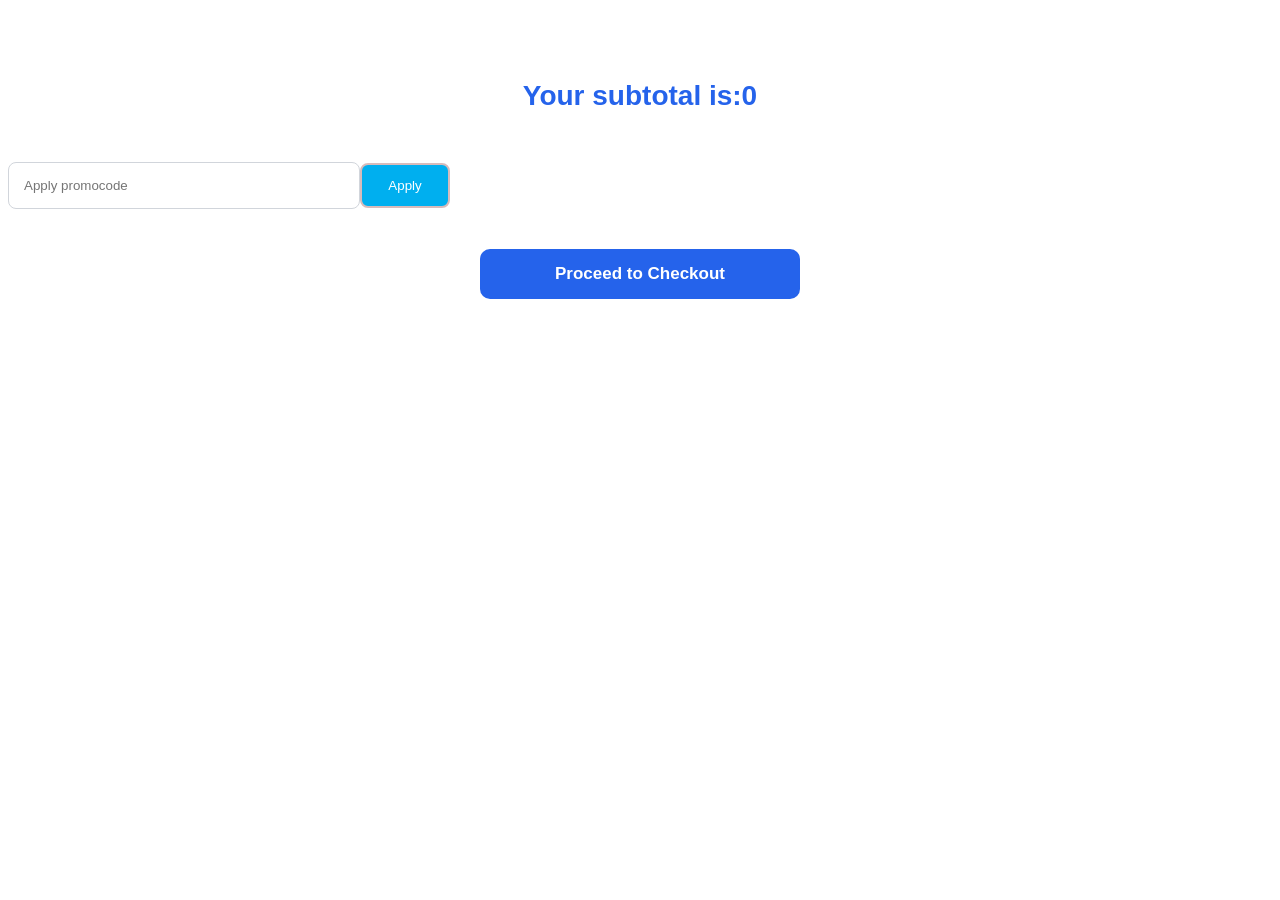
<file: cart.html>
<!DOCTYPE html>
<html lang="en">
<head>
    <meta charset="UTF-8">
    <meta http-equiv="X-UA-Compatible" content="IE=edge">
    <meta name="viewport" content="width=device-width, initial-scale=1.0">
    <title>Document</title>
    <style>
      .conatiner{
    width:90%;
    margin:40px auto;
    display:grid;
    grid-template-columns:repeat(auto-fit,minmax(260px,1fr));
    gap:30px;
}
       #box{
    background:#fff;
    border-radius:16px;
    overflow:hidden;
    padding:15px;
    text-align:center;
    box-shadow:0 10px 30px rgba(0,0,0,.08);
    transition:.3s;
}

#box:hover{
    transform:translateY(-5px);
}
       .conatiner>div>img{
    width:100%;
    height:220px;
    object-fit:cover;
    border-radius:12px;
}
        #box>p {
            display: block;
            text-align: center;
            margin-left: 4px;
            margin-right: 4px;
            margin-bottom: 0%;

        }

        #box>h5 {
            color: darkgreen;
            display: block;
            text-align: center;
            margin-left: 4px;
            margin-right: 4px;
            margin: 1px;
        }

        .rs {
            font-size: 25px;
            font-weight: bold;
            margin-top: 1px;
            margin-bottom: 0px;
        }

        h6 {
            display: block;
            text-align: center;
            font-size: 20px;
            margin-top: 1px;
            margin-bottom: 9px;

        }
        .del{
    width:100%;
    height:45px;
    background:#ef4444;
    color:#fff;
    border:none;
    border-radius:8px;
    font-size:15px;
    margin-top:15px;
    cursor:pointer;
}

.del:hover{
    background:#dc2626;
}
        .stotal{
    width:320px;
    height:45px;
    border:1px solid #d1d5db;
    border-radius:8px;
    padding:0 15px;
    margin:20px auto;
}
        .Sub{
    width:320px;
    height:45px;
    background:#2563eb;
    color:#fff;
    border:none;
    border-radius:8px;
    cursor:pointer;
}

.Sub:hover{
    background:#1d4ed8;
}
        body {
    font-family: sans-serif;
}

#main {
    border: 1px solid rgb(199, 196, 196);
    display: flex;
    width: 100%;
    height: 70px;
    align-items: center;
    margin: auto;
    border-radius: 5px;
}

#main>img {
    width: 170px;
    height: 30px;
    margin-left: 30px;
    cursor: pointer;
}



#icon {
    display: flex;
    /* border: 1px solid; */
    width: 400px;
    height: 70px;
    margin-left: 700px;
    gap: 70px;
    justify-content: end;
    align-items: center;
    

}
#icon>div>p{
    font-size: larger;
}

.icon {
    margin-top: 25px;
    font-size: 25px;
    color: #00afef;
    cursor: pointer;
}

.acc {
    margin-top: -0.3px;
    margin-left: -10px;
    color: #2f3337;
    font-style: normal;
    font-weight: 400px;
    font-size: 12px;
    line-height: 12px;
    cursor: pointer;
}

.lis {
    margin-top: -0.3px;
    color: #2f3337;
    font-style: normal;
    font-weight: 400px;
    font-size: 12px;
    line-height: 12px;
    margin-left: 3px;
    cursor: pointer;
}

.cart {
    margin-top: -0.3px;
    color: #2f3337;
    font-style: normal;
    font-weight: 400px;
    font-size: 15px;
    line-height: 12px;
    cursor: pointer;
}

#new,#new1 {
    display: flex;
    gap: 40px;
    font-weight: bolder;
    color: rgb(74, 74, 74);
    /* margin-left: 80px; */
    /* border-bottom: 0.5px solid #2f3337; */
    padding-left: 80px;
}
#new>p>a{
    color: #2f3337;
    text-decoration: none;
}
#new1>p>a{
    color: #2f3337;
    text-decoration: none;
}
.linesubmit{
    text-align:center;
    color:#2563eb;
    font-size:28px;
    margin:30px 0;
}
.Sub{
    width: 90px;
    margin-top: 4px;
    border: 2px solid rgb(215, 187, 187);

}
.inc,
.dec{
    width:40px;
    height:40px;
    border:none;
    border-radius:50%;
    background:#2563eb;
    color:#fff;
    font-size:18px;
    cursor:pointer;
    margin:10px 8px;
}

.inc:hover,
.dec:hover{
    background:#1d4ed8;
}
.valuecount{
    display: block;
    
    width: 15px;
    position: relative;
    top: -22px;
    left: 34px;
    
}
.checkoutBtn{
    display:block;
    width:320px;
    height:50px;
    margin:20px auto 40px;
    background:#2563eb;
    color:#fff;
    border:none;
    border-radius:10px;
    font-size:17px;
    font-weight:600;
    cursor:pointer;
    transition:.3s;
}

.checkoutBtn:hover{
    background:#1d4ed8;
    transform:translateY(-2px);
}

    </style>
</head>
<body>
    <body>
     
    <div class="conatiner"> 
    </div>
</body>
</html>
<script>
var c =0|| localStorage.getItem("counter")

var cartArr = JSON.parse(localStorage.getItem("cartdata"))||[];
h2 = document.createElement("h2")
document.querySelector("body").append(h2)
totalsum(cartArr)
function totalsum(cartArr){
    var sum = cartArr.reduce(function(acc,el){
        return acc+el.price*el.quan
    },0)
    // console.log(sum)
  var subt = document.querySelector("h2") 
  subt.setAttribute("class","linesubmit")
  subt.innerText=  "Your subtotal is:"+ sum
  }

     promocode = document.createElement("input")
     promocode.placeholder = "Apply promocode"
     promocode.setAttribute("class","stotal")
     promocode.setAttribute("type","text")
     
     prosubmit = document.createElement("button")
     prosubmit.innerText="Apply"
     prosubmit.setAttribute("class","Sub")
     prosubmit.style.backgroundColor = "#00afef"
     prosubmit.addEventListener("click",checkpro)



function checkpro(){

    if(promocode.value == "coupon20"){
        var sum = cartArr.reduce(function(acc,el){
        return acc+el.price*el.quan
    },0)  
    sum = Math.floor(sum*0.80)
    var subt = document.querySelector("h2") 
    subt.innerText=  "Your subtotal is:"+ sum
    alert("Voucher applied")
    }
    else{
        alert("promo code doesn't exist")
    }
}


display(cartArr)

function display(cartArr){
    document.querySelector(".conatiner").innerHTML = ""
    cartArr.forEach(function(ele,index){
       var dataofbeautypro= document.querySelector(".conatiner")

       div1 = document.createElement("div")
       div1.setAttribute("id","box")

       img = document.createElement("img")
       img.src = ele.img_url
       
       disp = document.createElement("p")
       disp.innerText = ele.dis

       h5 = document.createElement("h5")
       h5.innerText = ele.dis1

      rs = document.createElement("p")
      rs.setAttribute("class","rs")
      rs.innerText ="Rs" + ele.price
      


      h6 = document.createElement("h6")
      h6.innerText = ele.review
     
     var deleteitem = document.createElement("button")
     deleteitem.innerText = "Delete"
     deleteitem.setAttribute("class","del")
     deleteitem.addEventListener("click",function(){
         Del(ele,index)
     })

     var divcount = document.createElement("div")
     divcount.setAttribute("class","divcount")


     var inc = document.createElement("button")
     inc.setAttribute("class","inc")
     inc.innerText = "+"
     inc.addEventListener("click",function(){
         increment(ele)
     })
    
     var dec = document.createElement("button")
     dec.setAttribute("class","dec")
     dec.innerText= "-"
     dec.addEventListener("click",function(){
         decrement(ele)
     })
    
     var count = document.createElement("h5")
     count.setAttribute("class","valuecount")
      count.innerText = ele.quan

      div1.append(img,disp,h5,rs,h6,deleteitem,divcount,inc,dec,count)
     dataofbeautypro.append(div1)
    
    })
   
   
  }
 var checkoutBtn = document.createElement("button");

checkoutBtn.innerText = "Proceed to Checkout";

checkoutBtn.setAttribute("class","checkoutBtn");

checkoutBtn.addEventListener("click",function(){

    if(cartArr.length===0){
        alert("Your cart is empty!");
        return;
    }

    window.location.href="payment.html";
});

document.querySelector("body").append(
    promocode,
    prosubmit,
    checkoutBtn
);
  function Del(ele,index){
  cartArr.splice(index,1)
    localStorage.setItem("cartdata",JSON.stringify(cartArr))
    window.location.reload()
     
  }

  function increment(ele){
      c++
      localStorage.setItem("counter",c)
      ele.quan = c
      display(cartArr)
      totalsum(cartArr)
    //   checkpro(cartArr)
  }
  function decrement(ele){
      c--
      localStorage.setItem("counter",c)
      ele.quan = c
      display(cartArr)
      totalsum(cartArr)
    //   checkpro(cartArr) 
  }



</script>
</file>
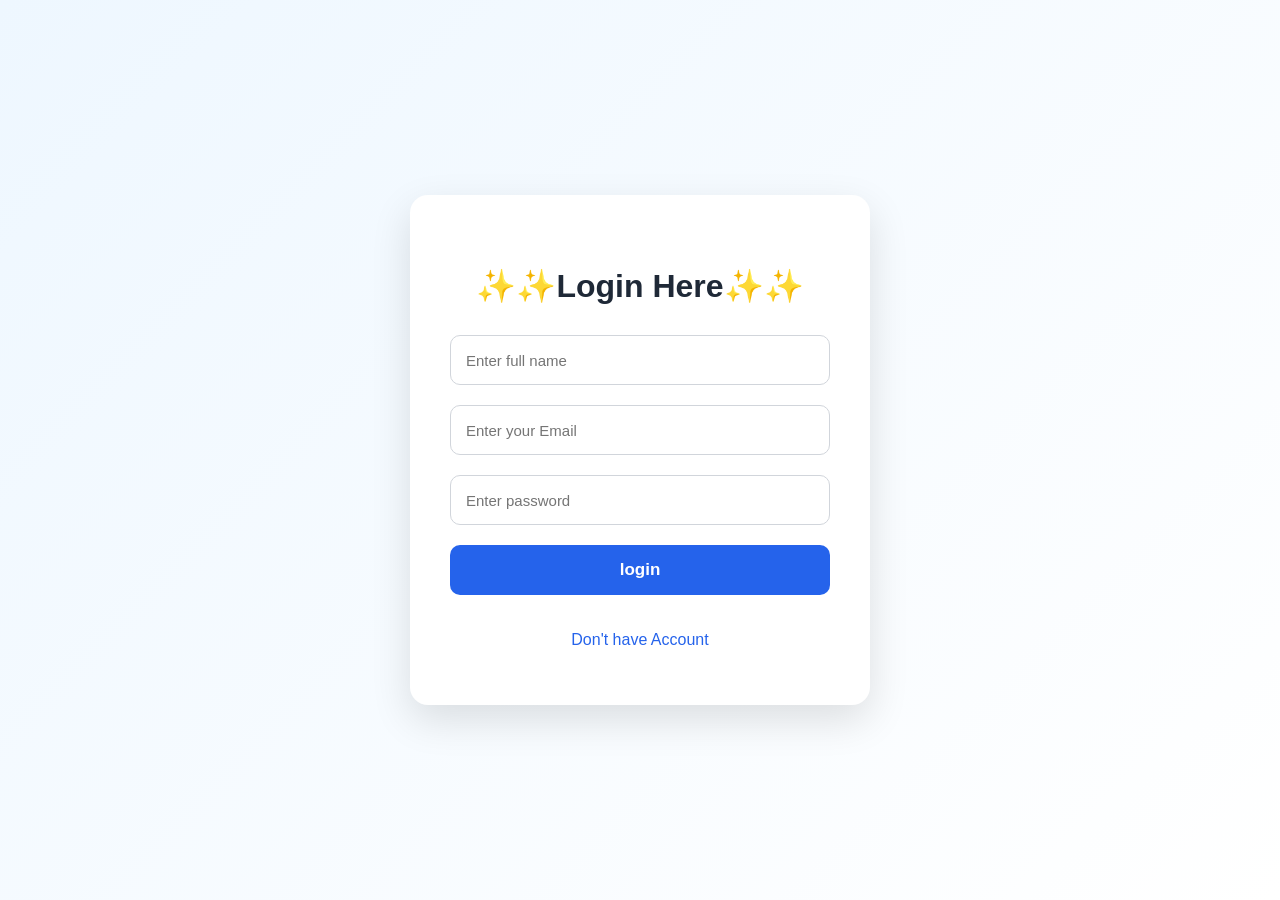
<file: login.html>
<!DOCTYPE html>
<html lang="en">
<head>
    <meta charset="UTF-8">
    <meta http-equiv="X-UA-Compatible" content="IE=edge">
    <meta name="viewport" content="width=device-width, initial-scale=1.0">
    <title>Document</title>
    <style>
        body{
    margin:0;
    font-family:'Poppins',sans-serif;
    background:linear-gradient(135deg,#eef7ff,#ffffff);
    display:flex;
    justify-content:center;
    align-items:center;
    height:100vh;
}
#box{
    width:380px;
    background:#fff;
    padding:40px;
    border-radius:18px;
    box-shadow:0 15px 40px rgba(0,0,0,.12);
    text-align:center;
}
           #box h3{
    font-size:32px;
    color:#1f2937;
    margin-bottom:30px;
}
          input{
    width:100%;
    height:50px;
    margin-bottom:20px;
    border:1px solid #d1d5db;
    border-radius:10px;
    padding:0 15px;
    font-size:15px;
    box-sizing:border-box;
    transition:.3s;
}

input:focus{
    border-color:#2563eb;
    outline:none;
    box-shadow:0 0 0 3px rgba(37,99,235,.15);
}
           select{
          
            display: flex;
               height: 40px;
              margin: auto;
              width: 80%;
              margin-bottom: 40px;
           }
          #submit{
    width:100%;
    height:50px;
    background:#2563eb;
    color:#fff;
    border:none;
    border-radius:10px;
    font-size:17px;
    font-weight:600;
    cursor:pointer;
    transition:.3s;
}

#submit:hover{
    background:#1d4ed8;
    transform:translateY(-2px);
}

a{
    text-decoration:none;
    color:#2563eb;
    font-weight:500;
}

a:hover{
    text-decoration:underline;
}
    </style>
</head>
<body>
    <div id="box">
        <h3>✨✨Login Here✨✨</h3>
        <form id="form">
            <input type="text" placeholder="Enter full name" id="fname">
            <input type="email" placeholder="Enter your Email" id="Email">
            <input type="password" placeholder="Enter password" id="password">
          <input type="submit" value="login" id="submit">

        </form>
        <a href="signup.html"><p>Don't have Account</p></a>
        <!-- <a href="signup.html">Dont have Account signup Again</a> -->
    </div>
</body>
</html>
<script src="assets/js/login.js"></script>
</file>
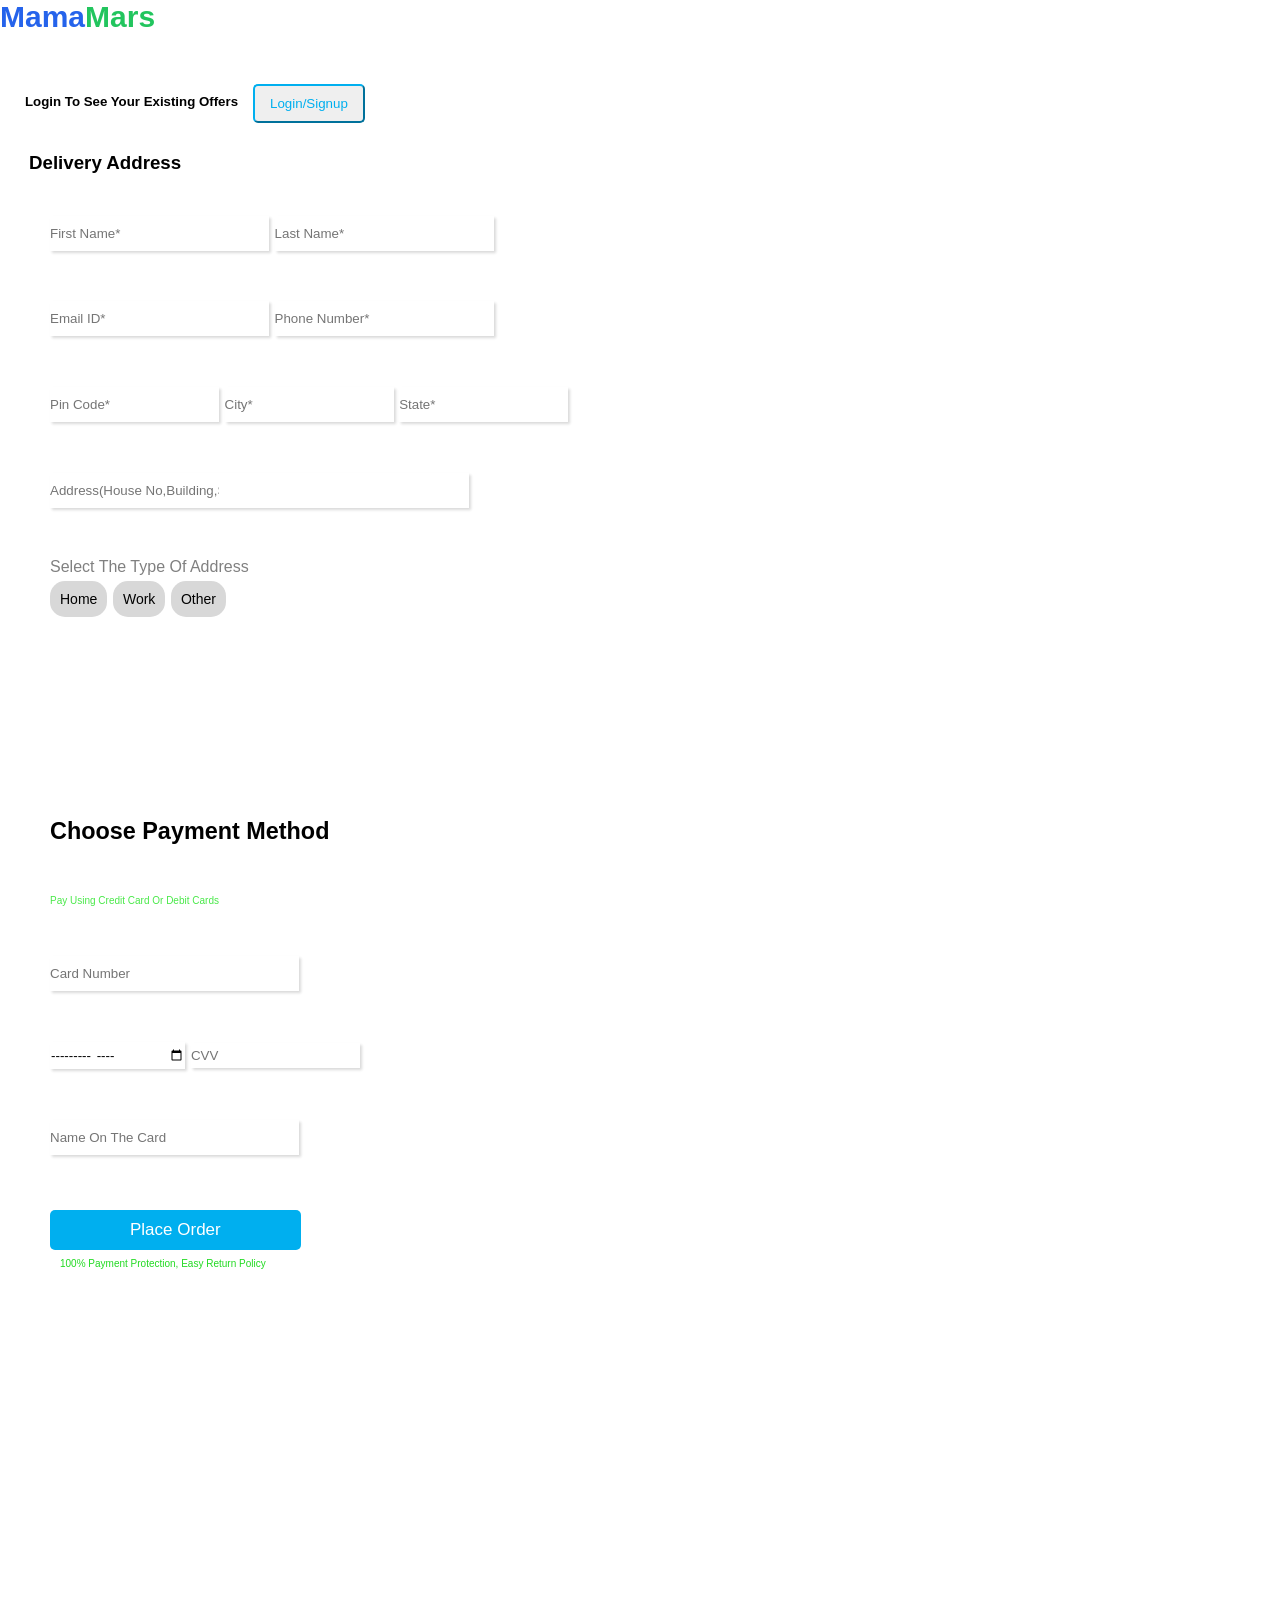
<file: payment.html>
<!DOCTYPE html>
<html lang="en">

<head>
    <meta charset="UTF-8">
    <meta http-equiv="X-UA-Compatible" content="IE=edge">
    <meta name="viewport" content="width=device-width, initial-scale=1.0">
    <title>Document</title>
    <link rel="stylesheet" href="assets/css/payment.css">
    <link rel="stylesheet" href="assets/css/navbar.css">


</head>
<header class="navbar">

       <div class="logo">
    <h2>Mama<span>Mars</span></h2>
</div>
    

   
</header>

<body>
    <div id="LS">
        <h5>
            Login to see your existing offers
        </h5>
        <button class="log">Login/Signup</button>
    </div>
    <div id="head">
        <h3>Delivery Address</h3>
    </div>
    <form>
        <div class="input"> <input type=" text" id="name" placeholder="first name*">
            <input type="text" id="lname" placeholder="last name*">
        </div>
        <div class="input"> <input type=" text" id="mail" placeholder="Email ID*">
            <input
    type="tel"
    id="Number"
    placeholder="Phone Number*"
    maxlength="10">
        </div>
        <div class="input"><input placeholder="Pin Code*" id="pincode" type="Number" />
            <input placeholder="City*" id="city" type="text" />
            <input placeholder="State*" id="state" type="text" />
        </div>
        <div class="input"> <input placeholder="Address(House No,Building,Street,Area)*" id="add" type="text" />
        </div>
        <div class="input">
            <p id="sd">Select the type of address</p>
            <input type="submit" class="btn" value="Home" />
            <input type="submit" class="btn" value="Work" />
            <input type="submit" class="btn" value="Other" />
        </div>
        <!-- <img src="https://s3.ap-southeast-1.amazonaws.com/cdn.elitmus.com/djah8eu7g7wo5qpt7xbqdxvr900i" id="mama"
            alt="mama"> -->
        <div id="container">
            <div class="input">
                <h3 class="title">Choose Payment Method</h3>
                <p id="start">Pay Using Credit Card Or Debit Cards</p>
            </div>
            <!-- <img src="https://pbs.twimg.com/media/EiA9DSyVkAA0WGD.jpg:large" class="mama" alt="mama"> -->
            <div class="input"><input
    type="text"
    id="cardno"
    maxlength="16"
    placeholder="Card Number">
            </div>
            <div class="input"> <input type="month" id="dc1" placeholder="MM/YY">
                <input type="number" id="cvv" placeholder="CVV">
            </div>
            <div class="input"> <input placeholder="Name on the card" id="namec" type="text" />
            </div>
            <div class="input"> <input type="submit" value="Place Order" id="submitbtn">
            </div>
            <div>
                <p id="end">100% Payment Protection, Easy Return Policy</p>
            </div>
        </div>
    </form>
    <!-- <img src="https://asset.brandfetch.io/idfoTiWukP/idUiCwDWdt.jpeg" alt="mamaearth"> -->
</body>

</html>
<script src="assets/js/payment.js">

</script>
</file>
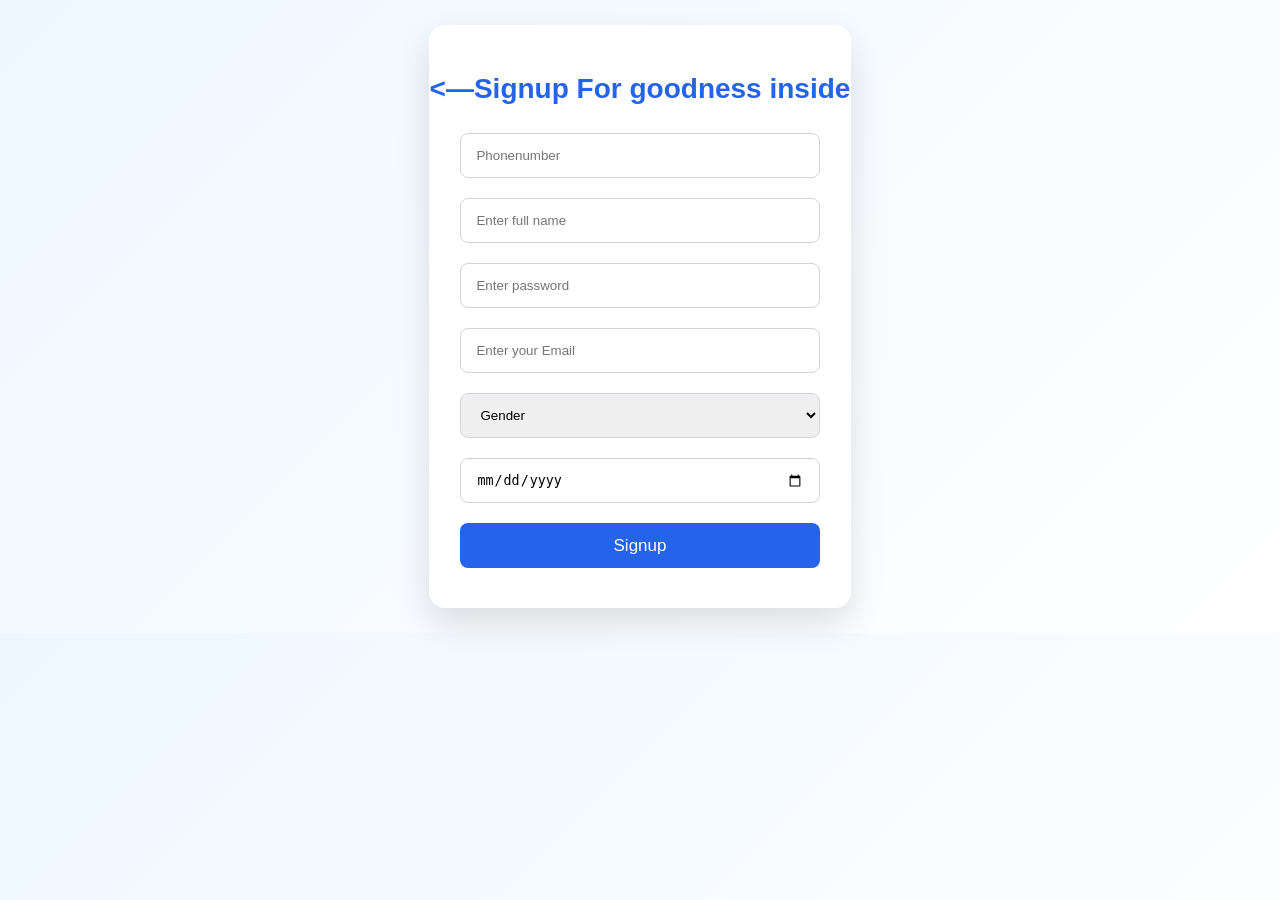
<file: signup.html>
<!DOCTYPE html>
<html lang="en">
<head>
    <meta charset="UTF-8">
    <meta http-equiv="X-UA-Compatible" content="IE=edge">
    <meta name="viewport" content="width=device-width, initial-scale=1.0">
    <title>Document</title>
    <style>
        body{
    margin:0;
    font-family:'Poppins',sans-serif;
    background:linear-gradient(135deg,#eef7ff,#ffffff);
}
          #box{
    width:33%;
    min-width:380px;
    background:#fff;
    text-align:center;
    margin:25px auto;
    padding:20px 0;
    border-radius:16px;
    box-shadow:0 15px 35px rgba(0,0,0,.12);
}
          #box>h3{
    color:#2563eb;
    font-size:28px;
    font-family:'Poppins',sans-serif;
}
          input{
    display:block;
    width:85%;
    height:45px;
    margin:0 auto 20px;
    padding:0 15px;
    border:1px solid #d1d5db;
    border-radius:8px;
    box-sizing:border-box;
}
           select{
    display:block;
    width:85%;
    height:45px;
    margin:0 auto 20px;
    padding:0 15px;
    border:1px solid #d1d5db;
    border-radius:8px;
}
          #submit{
    width:85%;
    height:45px;
    background:#2563eb;
    color:#fff;
    border:none;
    border-radius:8px;
    font-size:17px;
    cursor:pointer;
}
    </style>
</head>
<body>
    <div id="box">
        <h3><—Signup For goodness inside</h3>
        <form id="form">
            <input number="" placeholder="Phonenumber" id="phnum">
            <input type="text" placeholder="Enter full name" id="fname">
            <input type="password" placeholder="Enter password" id="password">
            <input type="email" placeholder="Enter your Email" id="Email">
           <select name="gender" id="gender" aria-placeholder="gender">
           <option value="">Gender</option>
            <option value="male">Male</option>
            <option value="female">Female</option>
            <option value="other">Other</option>
           </select>
           
          <input type="date" id="date">
          <input type="submit" value="Signup" id="submit">
        </form>
    </div>
</body>
</html>
<script src="assets/js/signup.js"></script>
</file>
<file: assets/css/payment.css>
* {
    font-family: 'poppins', sans-serif;
    margin: 0px;
    padding: 0px;
    box-sizing: border-box;
    /* outline: none;
    border: none; */
    text-transform: capitalize;
    transition: all .2s linear;
}

.btn:hover {
    color: #fff;
    background-color: #00afef;
}

#name {
    padding: 10px 50px 10px 0px;
    box-shadow: rgba(0, 0, 0, 0.15) 1.95px 1.95px 2.6px;
    border: 0px;

}

#lname {

    padding: 10px 50px 10px 0px;
    box-shadow: rgba(0, 0, 0, 0.15) 1.95px 1.95px 2.6px;
    border: 0px;

}

#mail {
    padding: 10px 50px 10px 0px;
    box-shadow: rgba(0, 0, 0, 0.15) 1.95px 1.95px 2.6px;
    border: 0px;

}

#Number {
    padding: 10px 50px 10px 0px;
    box-shadow: rgba(0, 0, 0, 0.15) 1.95px 1.95px 2.6px;
    border: 0px;

}

#container {
    margin-bottom: 400px;
}

#pincode,
#city,
#state {
    padding: 10px 0px 10px 0px;
    box-shadow: rgba(0, 0, 0, 0.15) 1.95px 1.95px 2.6px;
    border: 0px;
}

#add {
    padding: 10px 250px 10px 0px;
    box-shadow: rgba(0, 0, 0, 0.15) 1.95px 1.95px 2.6px;
    border: 0px;
}

#cardno {
    padding: 10px 80px 10px 0px;
    box-shadow: rgba(0, 0, 0, 0.15) 1.95px 1.95px 2.6px;
    border: 0px;
}

#dc1 {
    padding: 5px 0px 5px 0px;
    box-shadow: rgba(0, 0, 0, 0.15) 1.95px 1.95px 2.6px;
    border: 0px;
    justify-content: space-evenly;
}

#cvv {
    padding: 5px 0px 5px 0px;
    box-shadow: rgba(0, 0, 0, 0.15) 1.95px 1.95px 2.6px;
    border: 0px;
    justify-content: space-evenly;
}

#namec {
    padding: 10px 80px 10px 0px;
    box-shadow: rgba(0, 0, 0, 0.15) 1.95px 1.95px 2.6px;
    border: 0px;
}

#submitbtn {
    padding: 10px 80px 10px 80px;
}

.btn {
    justify-content: space-evenly;
    padding: 10px;
    font-size: 14px;
    background-color: rgb(216, 216, 216);
    color: #000;
    margin-top: 5px;
    cursor: pointer;
    border: 0px;
    border-radius: 15px;
    gap: 25px;
}

.btn:hover {
    color: #fff;
    background-color: #00afef;
}

.input {
    display: block;
    width: 70%;
    margin: 1% a;
    padding: 1% 50px;
    margin-bottom: 25px;
    font-size: 20px;
    line-height: normal;
}

#sd {
    font-size: medium;
    color: grey;
}

#start {
    font-size: x-small;
    color: rgb(73, 233, 73);
    margin-top: 50px;
}

#end {
    font-size: x-small;
    color: rgb(33, 218, 33);
    margin-top: -30px;
    margin-left: 60px;
}

#submitbtn {
    padding: 10px 80px 10px 80px;
    font-size: 17px;
    background-color: #00afef;
    color: #fff;
    margin-top: 5px;
    cursor: pointer;
    border: 0px;
    border-radius: 5px;
}

.title {
    margin-top: 150px;
}

#LS {
    margin-top: 50px;
    display: flex;
    gap: 15px;
    margin-left: 25px;
}

button {
    padding: 10px 15px 10px 15px;
    border-radius: 5px;
    border-color: #00afef;
    color: #00afef;
}

h5 {
    margin-top: 10px;
}

img {
    width: 100%;
    margin-top: -400px;
}

#mama {
    width: 50%;
    margin-left: 50%;
    margin-top: -100%;

}

.mama {
    width: 50%;
    margin-left: 50%;
    /* margin-top: -50%; */
}
body {
    background-image: url('https://www.payuoc.com/wp-content/uploads/2020/04/Mama-Earth-Logo.png');
    background-repeat: no-repeat;
    background-attachment: fixed;
    background-position: right;
    /* width: 500%; */
   
  }
  #head{
      margin: 29px;
  }
  .logo h2{
    margin:0;
    font-size:30px;
    font-weight:700;
    font-family:'Poppins',sans-serif;
    color:#2563eb;
    cursor:pointer;
}

.logo span{
    color:#22c55e;
}
</file>
<file: assets/css/navbar.css>
body {
 font-family:'Poppins',sans-serif;
}

#main {
    border: 1px solid rgb(199, 196, 196);
    display: flex;
    width: 100%;
    height: 70px;
    align-items: center;
    margin: auto;
    border-radius: 5px;
}

#main>img {
    width: 170px;
    height: 30px;
    margin-left: 30px;
    cursor: pointer;
}



#icon {
    display: flex;
    /* border: 1px solid; */
    width: 400px;
    height: 70px;
    margin-left: 700px;
    gap: 70px;
    justify-content: end;
    align-items: center;
    

}
#icon>div>p{
    font-size: larger;
}

.icon {
    margin-top: 25px;
    font-size: 25px;
    color: #00afef;
    cursor: pointer;
}

.acc {
    margin-top: -0.3px;
    margin-left: -10px;
    color: #2f3337;
    font-style: normal;
    font-weight: 400px;
    font-size: 12px;
    line-height: 12px;
    cursor: pointer;
}

.lis {
    margin-top: -0.3px;
    color: #2f3337;
    font-style: normal;
    font-weight: 400px;
    font-size: 12px;
    line-height: 12px;
    margin-left: 3px;
    cursor: pointer;
}

.cart {
    margin-top: -0.3px;
    color: #2f3337;
    font-style: normal;
    font-weight: 400px;
    font-size: 15px;
    line-height: 12px;
    cursor: pointer;
}

#new {
    display: flex;
    gap: 40px;
    font-weight: bolder;
    color: rgb(74, 74, 74);
    /* margin-left: 80px; */
    border-bottom: 0.5px solid #2f3337;
    padding-left: 80px;
}
#new>p>a{
    color: #2f3337;
    text-decoration: none;
}
</file>
